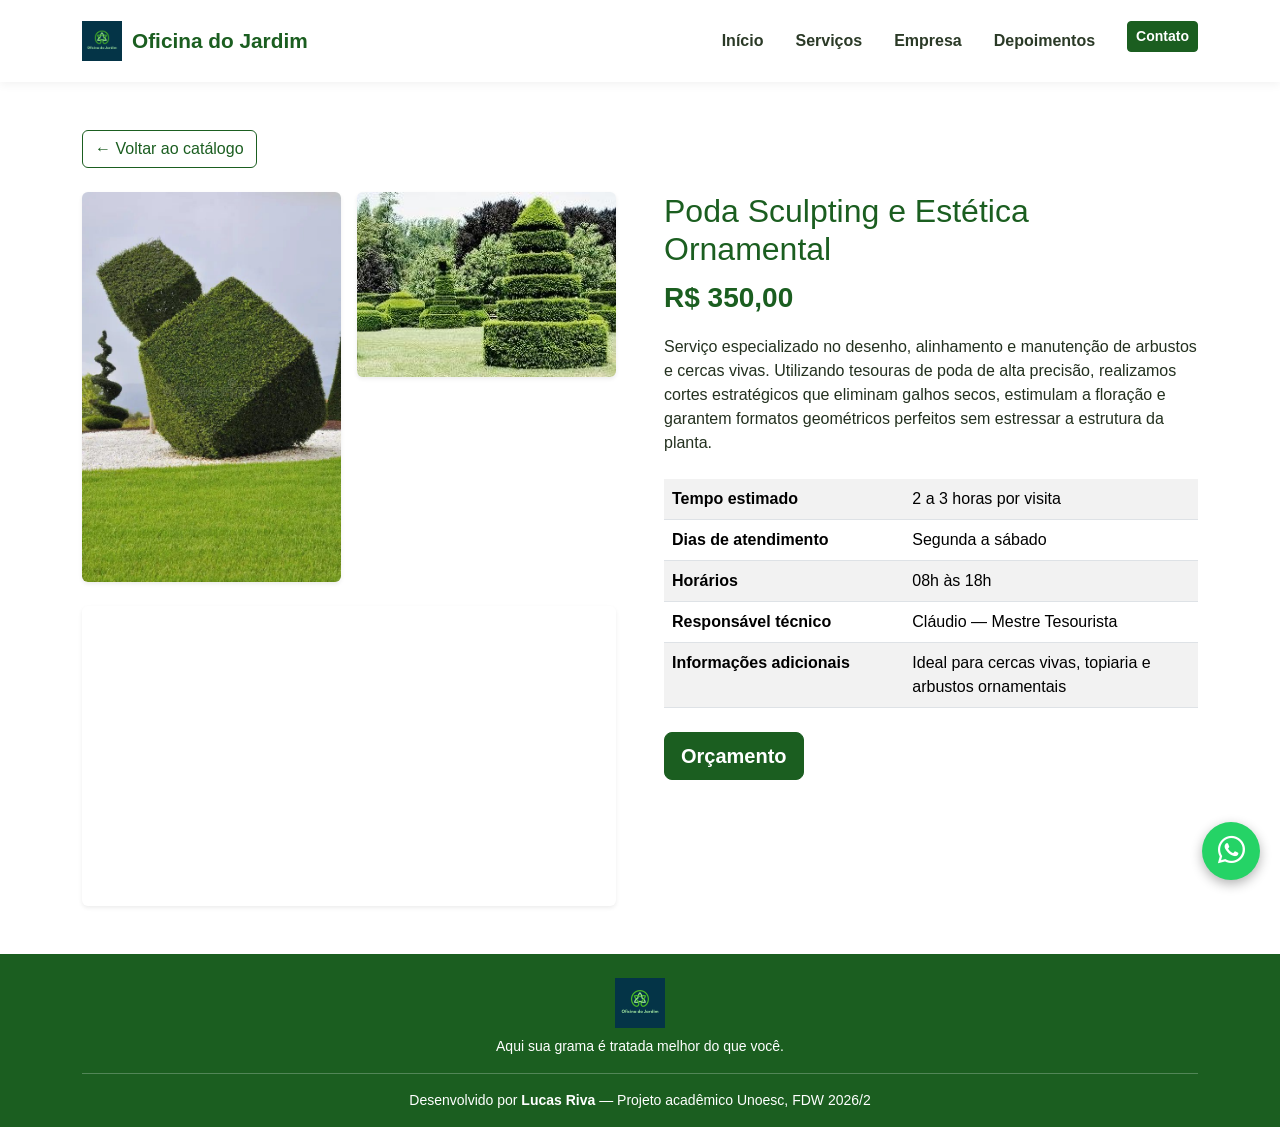
<file: servico1.html>
<!DOCTYPE html>
<html lang="pt-br">
<head>
  <meta charset="UTF-8">
  <meta name="viewport" content="width=device-width, initial-scale=1.0">
  <title>Poda Sculpting e Estética Ornamental — Oficina do Jardim</title>

  <link href="https://cdn.jsdelivr.net/npm/bootstrap@5.3.3/dist/css/bootstrap.min.css" rel="stylesheet">
  <link rel="stylesheet" href="https://cdn.jsdelivr.net/npm/bootstrap-icons@1.11.3/font/bootstrap-icons.css">
  <link href="css/style.css" rel="stylesheet">
</head>
<body>

  <nav class="navbar navbar-expand-lg navbar-clara sticky-top py-3">
    <div class="container">
      <a class="navbar-brand d-flex align-items-center" href="index.html">
        <img src="img/logo.png" alt="Logo Oficina do Jardim">
        Oficina do Jardim
      </a>
      <button class="navbar-toggler" type="button" data-bs-toggle="collapse" data-bs-target="#menuPrincipal" aria-label="Abrir menu">
        <span class="navbar-toggler-icon"></span>
      </button>
      <div class="collapse navbar-collapse" id="menuPrincipal">
        <ul class="navbar-nav ms-auto gap-lg-3">
          <li class="nav-item"><a class="nav-link" href="index.html">Início</a></li>
          <li class="nav-item"><a class="nav-link" href="index.html#servicos">Serviços</a></li>
          <li class="nav-item"><a class="nav-link" href="index.html#empresa">Empresa</a></li>
          <li class="nav-item"><a class="nav-link" href="index.html#depoimentos">Depoimentos</a></li>
          <li class="nav-item"><a class="btn btn-primary btn-sm ms-lg-2" href="index.html#contato">Contato</a></li>
        </ul>
      </div>
    </div>
  </nav>

  <div class="container py-5">
    <a href="index.html#servicos" class="btn btn-outline-primary mb-4">&larr; Voltar ao catálogo</a>

    <div class="row g-5">
      <div class="col-lg-6">
        <div class="row g-3">
          <div class="col-6">
            <img src="img/servico1.jpg" class="img-fluid rounded shadow-sm" alt="Topiaria esculpida em jardim">
          </div>
          <div class="col-6">
            <img src="img/postagem2.jpg" class="img-fluid rounded shadow-sm" alt="Jardim com poda ornamental geométrica">
          </div>
        </div>

        <div class="ratio ratio-16x9 mt-4 rounded shadow-sm overflow-hidden">
          <iframe src="https://www.youtube.com/embed/CR328__fTKM" title="Vídeo sobre poda ornamental" allowfullscreen></iframe>
        </div>
      </div>

      <div class="col-lg-6">
        <h2 class="text-verde-escuro">Poda Sculpting e Estética Ornamental</h2>
        <p class="fs-3 fw-bold text-verde-escuro">R$ 350,00</p>
        <p>Serviço especializado no desenho, alinhamento e manutenção de arbustos e cercas vivas. Utilizando tesouras de poda de alta precisão, realizamos cortes estratégicos que eliminam galhos secos, estimulam a floração e garantem formatos geométricos perfeitos sem estressar a estrutura da planta.</p>

        <table class="table table-striped mt-4">
          <tbody>
            <tr><th style="width:45%">Tempo estimado</th><td>2 a 3 horas por visita</td></tr>
            <tr><th>Dias de atendimento</th><td>Segunda a sábado</td></tr>
            <tr><th>Horários</th><td>08h às 18h</td></tr>
            <tr><th>Responsável técnico</th><td>Cláudio — Mestre Tesourista</td></tr>
            <tr><th>Informações adicionais</th><td>Ideal para cercas vivas, topiaria e arbustos ornamentais</td></tr>
          </tbody>
        </table>

        <button type="button" class="btn btn-primary btn-lg mt-2" data-bs-toggle="modal" data-bs-target="#modalOrcamento1">
          Orçamento
        </button>
      </div>
    </div>
  </div>

  <div class="modal fade" id="modalOrcamento1" tabindex="-1" aria-hidden="true">
    <div class="modal-dialog">
      <div class="modal-content">
        <div class="modal-header">
          <h5 class="modal-title">Solicitar Orçamento — Poda Sculpting</h5>
          <button type="button" class="btn-close" data-bs-dismiss="modal" aria-label="Fechar"></button>
        </div>
        <div class="modal-body">
          <form>
            <div class="mb-2"><label class="form-label">Nome</label><input type="text" class="form-control"></div>
            <div class="mb-2"><label class="form-label">E-mail</label><input type="email" class="form-control"></div>
            <div class="mb-2"><label class="form-label">Telefone</label><input type="tel" class="form-control"></div>
            <div class="mb-2"><label class="form-label">Endereço</label><input type="text" class="form-control"></div>
            <div class="row">
              <div class="col-8 mb-2"><label class="form-label">Cidade</label><input type="text" class="form-control"></div>
              <div class="col-4 mb-2"><label class="form-label">UF</label><input type="text" class="form-control" maxlength="2"></div>
            </div>
            <div class="mb-2"><label class="form-label">Data desejada</label><input type="date" class="form-control"></div>
            <div class="mb-2"><label class="form-label">Observações</label><textarea class="form-control" rows="3"></textarea></div>
          </form>
        </div>
        <div class="modal-footer">
          <button type="button" class="btn btn-secondary" data-bs-dismiss="modal">Fechar</button>
          <button type="button" class="btn btn-primary">Enviar</button>
        </div>
      </div>
    </div>
  </div>

  <footer class="bg-verde-escuro text-white pt-4 pb-3">
    <div class="container text-center">
      <img src="img/logo.png" alt="Oficina do Jardim" style="height:50px;" class="mb-2">
      <p class="small mb-2">Aqui sua grama é tratada melhor do que você.</p>
      <hr class="border-light opacity-25">
      <p class="small mb-0">Desenvolvido por <strong>Lucas Riva</strong> — Projeto acadêmico Unoesc, FDW 2026/2</p>
    </div>
  </footer>

  <a href="https://wa.me/5549988425298?text=Ol%C3%A1%2C%20quero%20um%20or%C3%A7amento" target="_blank" class="whatsapp-flutuante" title="Fale no WhatsApp">
    <i class="bi bi-whatsapp"></i>
  </a>

  <script src="https://cdn.jsdelivr.net/npm/bootstrap@5.3.3/dist/js/bootstrap.bundle.min.js"></script>
</body>
</html>
</file>
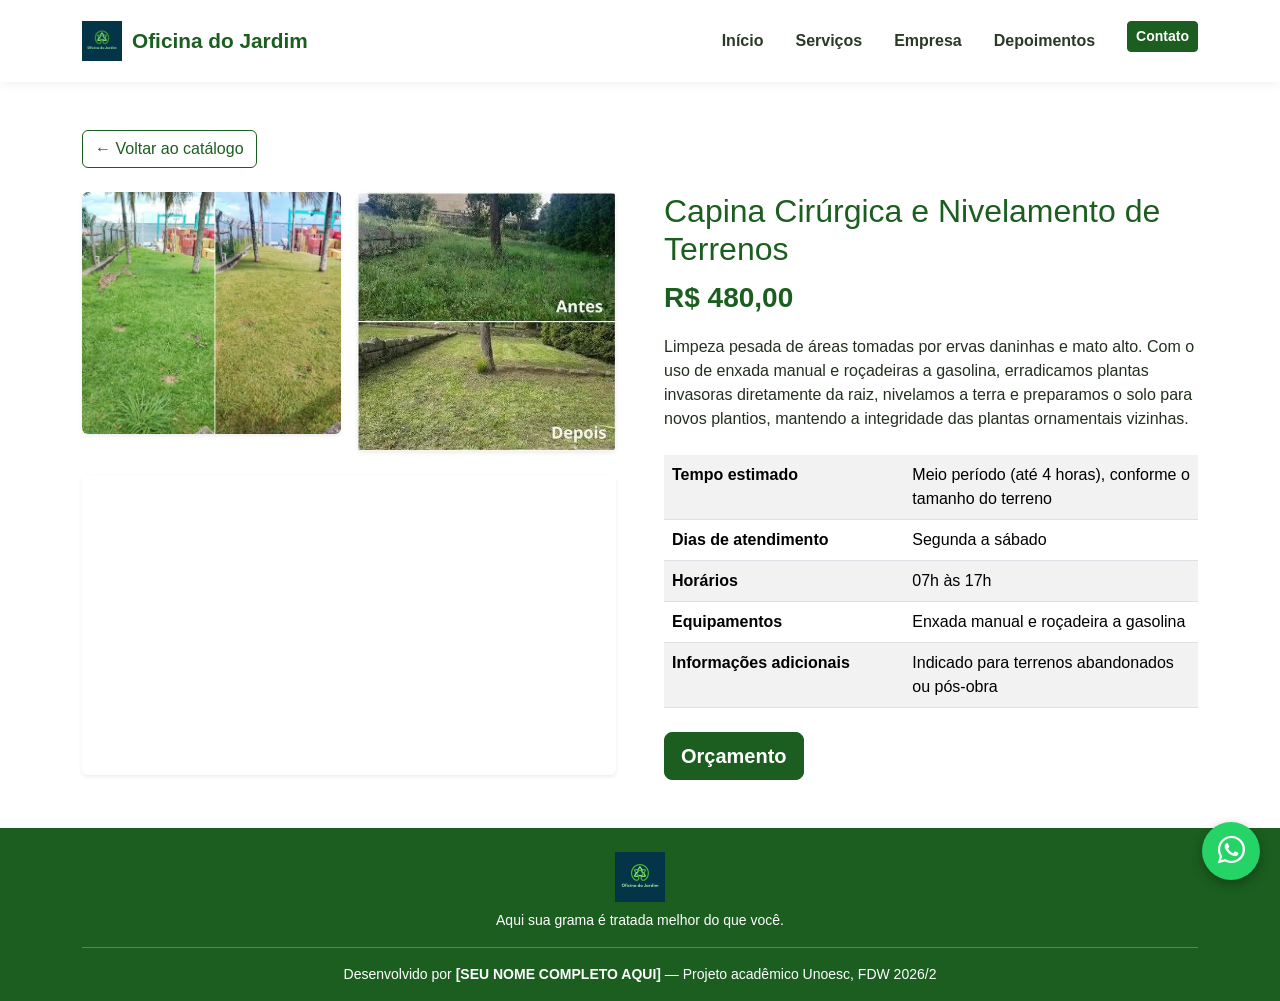
<file: servico2.html>
<!DOCTYPE html>
<html lang="pt-br">
<head>
  <meta charset="UTF-8">
  <meta name="viewport" content="width=device-width, initial-scale=1.0">
  <title>Capina Cirúrgica e Nivelamento de Terrenos — Oficina do Jardim</title>

  <link href="https://cdn.jsdelivr.net/npm/bootstrap@5.3.3/dist/css/bootstrap.min.css" rel="stylesheet">
  <link rel="stylesheet" href="https://cdn.jsdelivr.net/npm/bootstrap-icons@1.11.3/font/bootstrap-icons.css">
  <link href="css/style.css" rel="stylesheet">
</head>
<body>

  <nav class="navbar navbar-expand-lg navbar-clara sticky-top py-3">
    <div class="container">
      <a class="navbar-brand d-flex align-items-center" href="index.html">
        <img src="img/logo.png" alt="Logo Oficina do Jardim">
        Oficina do Jardim
      </a>
      <button class="navbar-toggler" type="button" data-bs-toggle="collapse" data-bs-target="#menuPrincipal" aria-label="Abrir menu">
        <span class="navbar-toggler-icon"></span>
      </button>
      <div class="collapse navbar-collapse" id="menuPrincipal">
        <ul class="navbar-nav ms-auto gap-lg-3">
          <li class="nav-item"><a class="nav-link" href="index.html">Início</a></li>
          <li class="nav-item"><a class="nav-link" href="index.html#servicos">Serviços</a></li>
          <li class="nav-item"><a class="nav-link" href="index.html#empresa">Empresa</a></li>
          <li class="nav-item"><a class="nav-link" href="index.html#depoimentos">Depoimentos</a></li>
          <li class="nav-item"><a class="btn btn-primary btn-sm ms-lg-2" href="index.html#contato">Contato</a></li>
        </ul>
      </div>
    </div>
  </nav>

  <div class="container py-5">
    <a href="index.html#servicos" class="btn btn-outline-primary mb-4">&larr; Voltar ao catálogo</a>

    <div class="row g-5">
      <div class="col-lg-6">
        <div class="row g-3">
          <div class="col-6">
            <img src="img/servico2.jpg" class="img-fluid rounded shadow-sm" alt="Antes e depois de terreno capinado">
          </div>
          <div class="col-6">
            <img src="img/servico2-b.jpg" class="img-fluid rounded shadow-sm" alt="Antes e depois de nivelamento de jardim">
          </div>
        </div>

        <div class="ratio ratio-16x9 mt-4 rounded shadow-sm overflow-hidden">
          <iframe src="https://www.youtube.com/embed/HrzGJiRwehM" title="Vídeo sobre capina e nivelamento" allowfullscreen></iframe>
        </div>
      </div>

      <div class="col-lg-6">
        <h2 class="text-verde-escuro">Capina Cirúrgica e Nivelamento de Terrenos</h2>
        <p class="fs-3 fw-bold text-verde-escuro">R$ 480,00</p>
        <p>Limpeza pesada de áreas tomadas por ervas daninhas e mato alto. Com o uso de enxada manual e roçadeiras a gasolina, erradicamos plantas invasoras diretamente da raiz, nivelamos a terra e preparamos o solo para novos plantios, mantendo a integridade das plantas ornamentais vizinhas.</p>

        <table class="table table-striped mt-4">
          <tbody>
            <tr><th style="width:45%">Tempo estimado</th><td>Meio período (até 4 horas), conforme o tamanho do terreno</td></tr>
            <tr><th>Dias de atendimento</th><td>Segunda a sábado</td></tr>
            <tr><th>Horários</th><td>07h às 17h</td></tr>
            <tr><th>Equipamentos</th><td>Enxada manual e roçadeira a gasolina</td></tr>
            <tr><th>Informações adicionais</th><td>Indicado para terrenos abandonados ou pós-obra</td></tr>
          </tbody>
        </table>

        <button type="button" class="btn btn-primary btn-lg mt-2" data-bs-toggle="modal" data-bs-target="#modalOrcamento2">
          Orçamento
        </button>
      </div>
    </div>
  </div>

  <div class="modal fade" id="modalOrcamento2" tabindex="-1" aria-hidden="true">
    <div class="modal-dialog">
      <div class="modal-content">
        <div class="modal-header">
          <h5 class="modal-title">Solicitar Orçamento — Capina Cirúrgica</h5>
          <button type="button" class="btn-close" data-bs-dismiss="modal" aria-label="Fechar"></button>
        </div>
        <div class="modal-body">
          <form>
            <div class="mb-2"><label class="form-label">Nome</label><input type="text" class="form-control"></div>
            <div class="mb-2"><label class="form-label">E-mail</label><input type="email" class="form-control"></div>
            <div class="mb-2"><label class="form-label">Telefone</label><input type="tel" class="form-control"></div>
            <div class="mb-2"><label class="form-label">Endereço</label><input type="text" class="form-control"></div>
            <div class="row">
              <div class="col-8 mb-2"><label class="form-label">Cidade</label><input type="text" class="form-control"></div>
              <div class="col-4 mb-2"><label class="form-label">UF</label><input type="text" class="form-control" maxlength="2"></div>
            </div>
            <div class="mb-2"><label class="form-label">Data desejada</label><input type="date" class="form-control"></div>
            <div class="mb-2"><label class="form-label">Observações</label><textarea class="form-control" rows="3"></textarea></div>
          </form>
        </div>
        <div class="modal-footer">
          <button type="button" class="btn btn-secondary" data-bs-dismiss="modal">Fechar</button>
          <button type="button" class="btn btn-primary">Enviar</button>
        </div>
      </div>
    </div>
  </div>

  <footer class="bg-verde-escuro text-white pt-4 pb-3">
    <div class="container text-center">
      <img src="img/logo.png" alt="Oficina do Jardim" style="height:50px;" class="mb-2">
      <p class="small mb-2">Aqui sua grama é tratada melhor do que você.</p>
      <hr class="border-light opacity-25">
      <p class="small mb-0">Desenvolvido por <strong>[SEU NOME COMPLETO AQUI]</strong> — Projeto acadêmico Unoesc, FDW 2026/2</p>
    </div>
  </footer>

  <a href="https://wa.me/5549988425298?text=Ol%C3%A1%2C%20quero%20um%20or%C3%A7amento" target="_blank" class="whatsapp-flutuante" title="Fale no WhatsApp">
    <i class="bi bi-whatsapp"></i>
  </a>

  <script src="https://cdn.jsdelivr.net/npm/bootstrap@5.3.3/dist/js/bootstrap.bundle.min.js"></script>
</body>
</html>
</file>
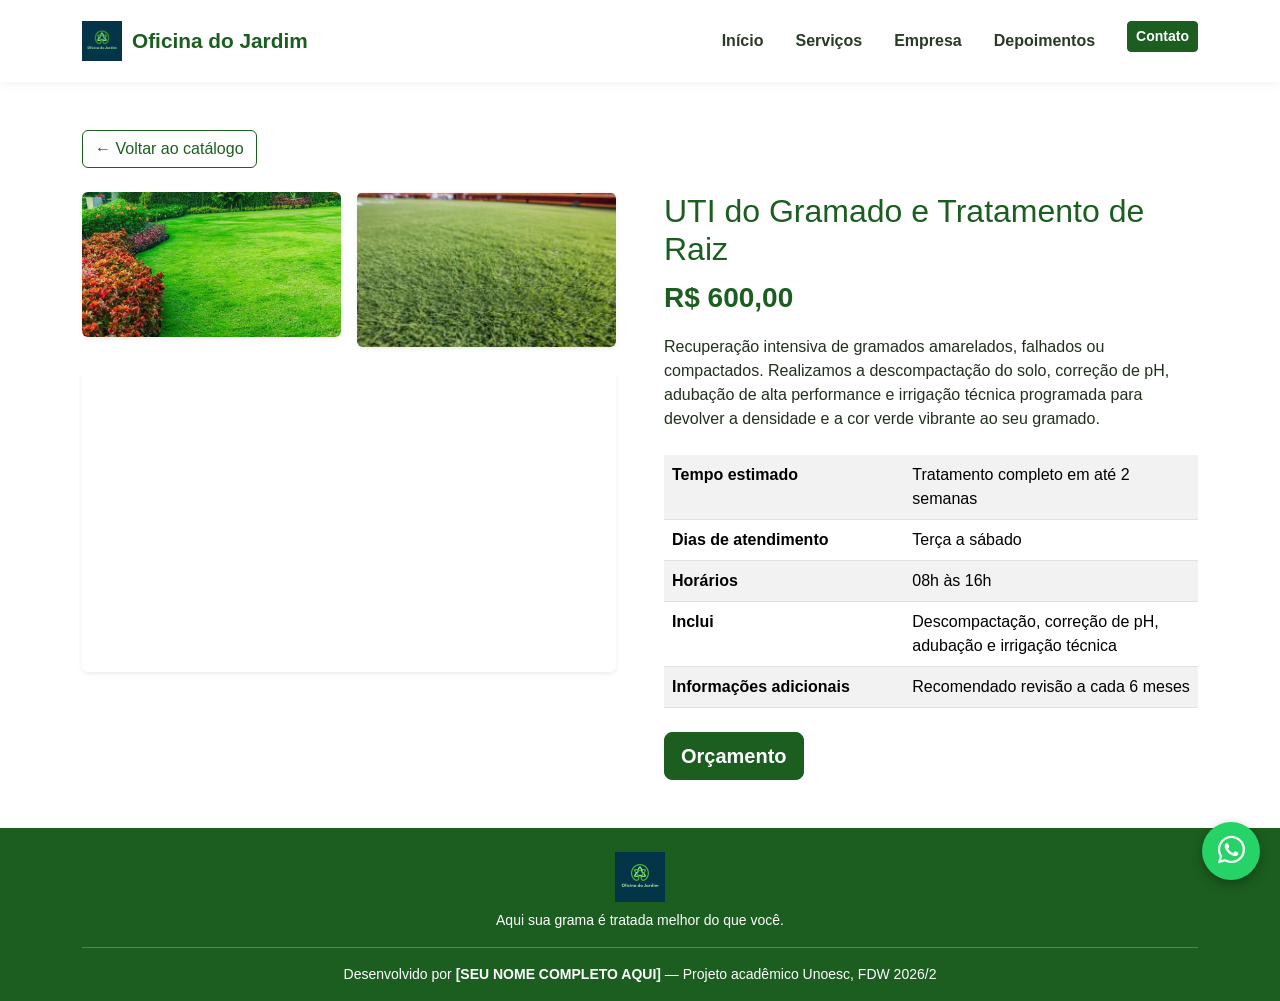
<file: servico3.html>
<!DOCTYPE html>
<html lang="pt-br">
<head>
  <meta charset="UTF-8">
  <meta name="viewport" content="width=device-width, initial-scale=1.0">
  <title>UTI do Gramado e Tratamento de Raiz — Oficina do Jardim</title>

  <link href="https://cdn.jsdelivr.net/npm/bootstrap@5.3.3/dist/css/bootstrap.min.css" rel="stylesheet">
  <link rel="stylesheet" href="https://cdn.jsdelivr.net/npm/bootstrap-icons@1.11.3/font/bootstrap-icons.css">
  <link href="css/style.css" rel="stylesheet">
</head>
<body>

  <nav class="navbar navbar-expand-lg navbar-clara sticky-top py-3">
    <div class="container">
      <a class="navbar-brand d-flex align-items-center" href="index.html">
        <img src="img/logo.png" alt="Logo Oficina do Jardim">
        Oficina do Jardim
      </a>
      <button class="navbar-toggler" type="button" data-bs-toggle="collapse" data-bs-target="#menuPrincipal" aria-label="Abrir menu">
        <span class="navbar-toggler-icon"></span>
      </button>
      <div class="collapse navbar-collapse" id="menuPrincipal">
        <ul class="navbar-nav ms-auto gap-lg-3">
          <li class="nav-item"><a class="nav-link" href="index.html">Início</a></li>
          <li class="nav-item"><a class="nav-link" href="index.html#servicos">Serviços</a></li>
          <li class="nav-item"><a class="nav-link" href="index.html#empresa">Empresa</a></li>
          <li class="nav-item"><a class="nav-link" href="index.html#depoimentos">Depoimentos</a></li>
          <li class="nav-item"><a class="btn btn-primary btn-sm ms-lg-2" href="index.html#contato">Contato</a></li>
        </ul>
      </div>
    </div>
  </nav>

  <div class="container py-5">
    <a href="index.html#servicos" class="btn btn-outline-primary mb-4">&larr; Voltar ao catálogo</a>

    <div class="row g-5">
      <div class="col-lg-6">
        <div class="row g-3">
          <div class="col-6">
            <img src="img/servico3.jpg" class="img-fluid rounded shadow-sm" alt="Gramado saudável e florido">
          </div>
          <div class="col-6">
            <img src="img/postagem1.jpg" class="img-fluid rounded shadow-sm" alt="Detalhe de grama densa e verde">
          </div>
        </div>

        <div class="ratio ratio-16x9 mt-4 rounded shadow-sm overflow-hidden">
          <iframe src="https://www.youtube.com/embed/hBHpw4q2mXg" title="Vídeo sobre recuperação de gramado" allowfullscreen></iframe>
        </div>
      </div>

      <div class="col-lg-6">
        <h2 class="text-verde-escuro">UTI do Gramado e Tratamento de Raiz</h2>
        <p class="fs-3 fw-bold text-verde-escuro">R$ 600,00</p>
        <p>Recuperação intensiva de gramados amarelados, falhados ou compactados. Realizamos a descompactação do solo, correção de pH, adubação de alta performance e irrigação técnica programada para devolver a densidade e a cor verde vibrante ao seu gramado.</p>

        <table class="table table-striped mt-4">
          <tbody>
            <tr><th style="width:45%">Tempo estimado</th><td>Tratamento completo em até 2 semanas</td></tr>
            <tr><th>Dias de atendimento</th><td>Terça a sábado</td></tr>
            <tr><th>Horários</th><td>08h às 16h</td></tr>
            <tr><th>Inclui</th><td>Descompactação, correção de pH, adubação e irrigação técnica</td></tr>
            <tr><th>Informações adicionais</th><td>Recomendado revisão a cada 6 meses</td></tr>
          </tbody>
        </table>

        <button type="button" class="btn btn-primary btn-lg mt-2" data-bs-toggle="modal" data-bs-target="#modalOrcamento3">
          Orçamento
        </button>
      </div>
    </div>
  </div>

  <div class="modal fade" id="modalOrcamento3" tabindex="-1" aria-hidden="true">
    <div class="modal-dialog">
      <div class="modal-content">
        <div class="modal-header">
          <h5 class="modal-title">Solicitar Orçamento — UTI do Gramado</h5>
          <button type="button" class="btn-close" data-bs-dismiss="modal" aria-label="Fechar"></button>
        </div>
        <div class="modal-body">
          <form>
            <div class="mb-2"><label class="form-label">Nome</label><input type="text" class="form-control"></div>
            <div class="mb-2"><label class="form-label">E-mail</label><input type="email" class="form-control"></div>
            <div class="mb-2"><label class="form-label">Telefone</label><input type="tel" class="form-control"></div>
            <div class="mb-2"><label class="form-label">Endereço</label><input type="text" class="form-control"></div>
            <div class="row">
              <div class="col-8 mb-2"><label class="form-label">Cidade</label><input type="text" class="form-control"></div>
              <div class="col-4 mb-2"><label class="form-label">UF</label><input type="text" class="form-control" maxlength="2"></div>
            </div>
            <div class="mb-2"><label class="form-label">Data desejada</label><input type="date" class="form-control"></div>
            <div class="mb-2"><label class="form-label">Observações</label><textarea class="form-control" rows="3"></textarea></div>
          </form>
        </div>
        <div class="modal-footer">
          <button type="button" class="btn btn-secondary" data-bs-dismiss="modal">Fechar</button>
          <button type="button" class="btn btn-primary">Enviar</button>
        </div>
      </div>
    </div>
  </div>

  <footer class="bg-verde-escuro text-white pt-4 pb-3">
    <div class="container text-center">
      <img src="img/logo.png" alt="Oficina do Jardim" style="height:50px;" class="mb-2">
      <p class="small mb-2">Aqui sua grama é tratada melhor do que você.</p>
      <hr class="border-light opacity-25">
      <p class="small mb-0">Desenvolvido por <strong>[SEU NOME COMPLETO AQUI]</strong> — Projeto acadêmico Unoesc, FDW 2026/2</p>
    </div>
  </footer>

  <a href="https://wa.me/5549988425298?text=Ol%C3%A1%2C%20quero%20um%20or%C3%A7amento" target="_blank" class="whatsapp-flutuante" title="Fale no WhatsApp">
    <i class="bi bi-whatsapp"></i>
  </a>

  <script src="https://cdn.jsdelivr.net/npm/bootstrap@5.3.3/dist/js/bootstrap.bundle.min.js"></script>
</body>
</html>
</file>
<file: css/style.css>
:root {
  --verde-claro: #8BC34A;
  --verde-claro-rgb: 139, 195, 74;
  --verde-claro-tint: #EEF6E4;
  --verde-escuro: #1B5E20;
  --verde-escuro-rgb: 27, 94, 32;
  --verde-escuro-2: #123A15;
  --creme: #c2ffc0;

  --bs-primary: var(--verde-escuro);
  --bs-primary-rgb: var(--verde-escuro-rgb);
  --bs-secondary: var(--verde-claro);
  --bs-secondary-rgb: var(--verde-claro-rgb);
}

body {
  font-family: "Segoe UI", Roboto, Arial, sans-serif;
  color: #23301f;
}

.navbar-clara {
  background-color: #fff;
  box-shadow: 0 2px 10px rgba(0,0,0,.06);
}

.navbar-clara .navbar-brand {
  color: var(--verde-escuro);
  font-weight: 800;
  font-size: 1.3rem;
}

.navbar-clara .navbar-brand img {
  height: 40px;
  margin-right: 10px;
}

.navbar-clara .nav-link {
  color: #2b3a27 !important;
  font-weight: 600;
  position: relative;
}

.navbar-clara .nav-link::after {
  content: "";
  position: absolute;
  left: 0; bottom: 2px;
  width: 0%;
  height: 2px;
  background: var(--verde-claro);
  transition: width .2s ease;
}

.navbar-clara .nav-link:hover::after { width: 100%; }
.navbar-clara .nav-link:hover { color: var(--verde-escuro) !important; }

.btn-primary {
  --bs-btn-bg: var(--verde-escuro);
  --bs-btn-border-color: var(--verde-escuro);
  --bs-btn-hover-bg: #123A15;
  --bs-btn-hover-border-color: #123A15;
  font-weight: 600;
}

.btn-outline-primary {
  --bs-btn-color: var(--verde-escuro);
  --bs-btn-border-color: var(--verde-escuro);
  --bs-btn-hover-bg: var(--verde-escuro);
  --bs-btn-hover-border-color: var(--verde-escuro);
}

.text-verde-escuro { color: var(--verde-escuro); }
.text-verde-claro { color: var(--verde-claro); }
.bg-verde-escuro { background-color: var(--verde-escuro) !important; }
.bg-verde-escuro-2 { background-color: var(--verde-escuro-2) !important; }
.bg-tint { background-color: var(--verde-claro-tint) !important; }

.hero {
  background-color: var(--creme);
  overflow: hidden;
}

.hero .badge-flutuante {
  position: absolute;
  bottom: -18px;
  left: -18px;
  background: var(--verde-escuro);
  color: #c2ffc0;
  ;
  padding: .9rem 1.2rem;
  border-radius: .75rem;
  box-shadow: 0 8px 20px rgba(0,0,0,.2);
}

.hero img.imagem-hero {
  border-radius: 1.5rem;
}

.carrossel-promo .carousel-item {
  padding: 0 1rem;
}

.card-promo {
  border: none;
  border-radius: 1rem;
  overflow: hidden;
  color: #fff;
  min-height: 320px;
  display: flex;
  align-items: flex-end;
  background-size: cover;
  background-position: center;
  position: relative;
}

.card-promo::before {
  content: "";
  position: absolute;
  inset: 0;
  background: linear-gradient(180deg, rgba(0,0,0,0) 40%, rgba(0,0,0,.75) 100%);
}

.card-promo .conteudo-promo {
  position: relative;
  padding: 1.5rem;
}

.linha-servico img {
  border-radius: 1rem;
}

.numero-servico {
  font-size: 3rem;
  font-weight: 800;
  color: var(--verde-claro);
  line-height: 1;
}

.card-equipe {
  border: none;
  border-radius: 1rem;
  overflow: hidden;
  background: var(--verde-claro-tint);
}

.card-equipe .foto-equipe-completa {
  width: 100%;
  height: auto;
  display: block;
  object-fit: contain;
}

.carrossel-depoimentos {
  max-width: 720px;
  margin: 0 auto;
}

.avatar-depoimento-grande {
  width: 90px;
  height: 90px;
  object-fit: cover;
  border: 3px solid var(--verde-claro);
}

.carrossel-depoimentos .carousel-control-prev,
.carrossel-depoimentos .carousel-control-next {
  width: 5%;
  filter: invert(1);
}

.card-contato {
  border-radius: 1rem;
  border: none;
}

.whatsapp-flutuante {
  position: fixed;
  right: 20px;
  bottom: 20px;
  z-index: 1050;
  width: 58px;
  height: 58px;
  border-radius: 50%;
  background-color: #25D366;
  color: #fff;
  display: flex;
  align-items: center;
  justify-content: center;
  font-size: 1.7rem;
  box-shadow: 0 4px 12px rgba(0,0,0,.3);
}

.whatsapp-flutuante:hover { color: #fff; filter: brightness(1.05); }

footer a { color: #cfe8c4; }
footer a:hover { color: #fff; }

.accordion-button:not(.collapsed) {
  background-color: var(--verde-claro-tint);
  color: var(--verde-escuro);
}
</file>
